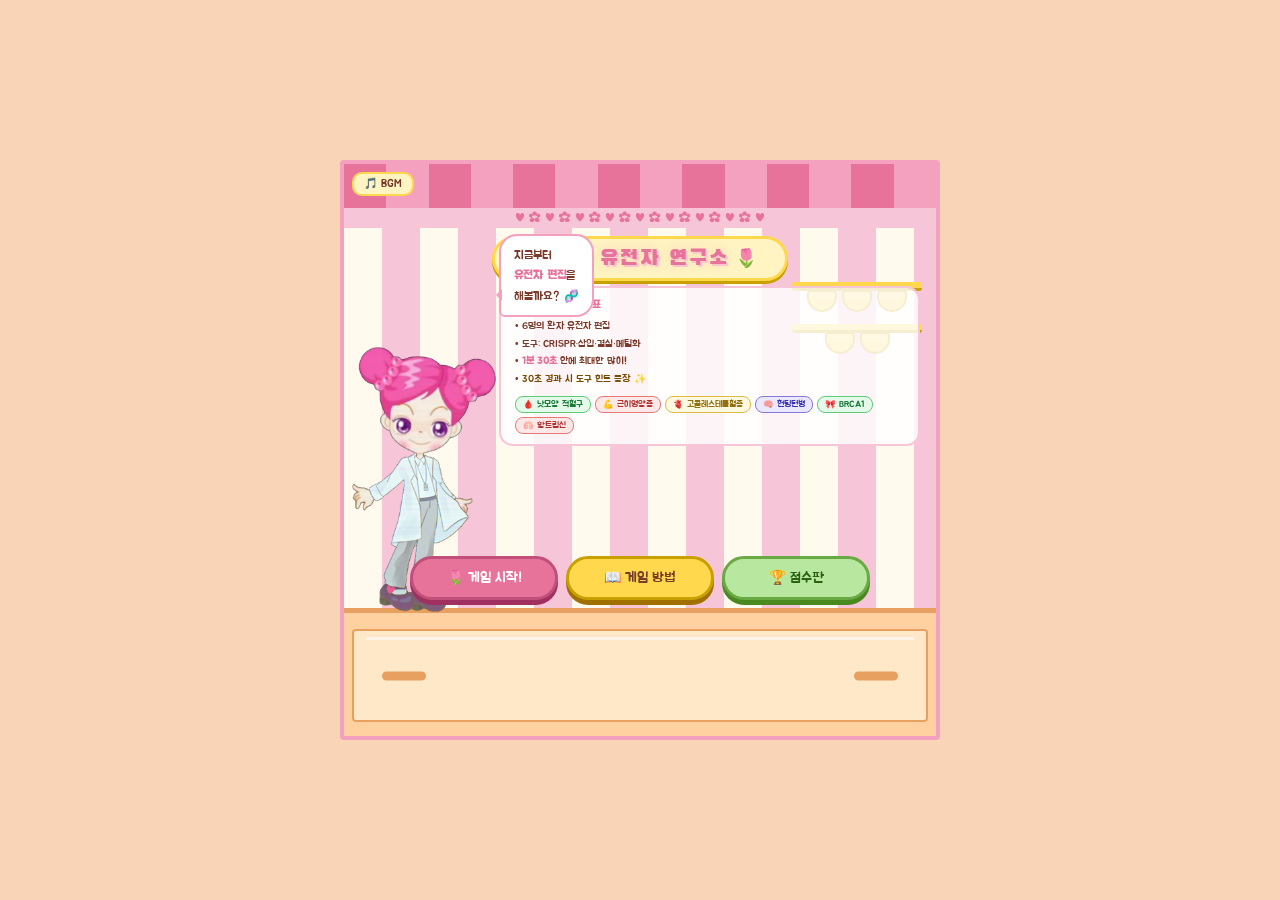
<file: index.html>
<!DOCTYPE html>
<html lang="ko">
<head>
<meta charset="UTF-8">
<meta name="viewport" content="width=device-width, initial-scale=1.0">
<title>슈의 유전자 연구소</title>
<link href="https://fonts.googleapis.com/css2?family=Jua&family=Black+Han+Sans&family=Gaegu:wght@700&display=swap" rel="stylesheet">
<link rel="stylesheet" href="style.css">
</head>
<body>
<div id="app">
<button id="bgmBtn" onclick="toggleBGM()">🎵 BGM</button>

<!-- ══ TITLE ══ -->
<div id="T" class="scr on">
  <div class="stripe"></div>
  <div class="frill">
    <div class="fs"></div><div class="fs"></div><div class="fs"></div><div class="fs"></div>
    <div class="fs"></div><div class="fs"></div><div class="fs"></div><div class="fs"></div>
    <div class="fs"></div><div class="fs"></div><div class="fs"></div><div class="fs"></div>
    <div class="fs"></div><div class="fs"></div>
  </div>
  <div class="hrow">♥ ✿ ♥ ✿ ♥ ✿ ♥ ✿ ♥ ✿ ♥ ✿ ♥ ✿ ♥ ✿ ♥</div>
  <div class="sign">
    <span style="font-size:18px;">🌷</span>
    <span class="sign-txt">슈의 유전자 연구소</span>
    <span style="font-size:18px;">🌷</span>
  </div>
  <div class="shelf">
    <div class="sboard"></div>
    <div class="sitems"><div class="bowl"></div><div class="bowl"></div><div class="bowl"></div></div>
    <div class="sboard"></div>
    <div class="sitems"><div class="bowl"></div><div class="bowl"></div></div>
  </div>
  <div style="position:absolute;bottom:122px;left:6px;z-index:5;width:148px;">
    <img src="[data-uri]" style="width:100%;height:auto;display:block;" alt="슈"/>
  </div>
  <div class="bubble">지금부터<br><b style="color:var(--hot);">유전자 편집</b>을<br>해볼까요? 🧬</div>
  <div style="position:absolute;top:122px;left:155px;right:16px;background:rgba(255,255,255,.82);border:2px solid var(--stripe);border-radius:14px;padding:10px 14px;z-index:5;">
    <div style="font-size:11px;color:var(--hot);font-weight:700;margin-bottom:6px;">🔬 오늘의 연구 목표</div>
    <div style="font-size:10px;color:var(--dk);line-height:1.75;">
      • 6명의 환자 유전자 편집<br>
      • 도구: CRISPR·삽입·결실·메틸화<br>
      • <span style="color:var(--hot);font-weight:700;">1분 30초</span> 안에 최대한 많이!<br>
      • <span style="color:#7a4a00;">30초 경과 시 도구 힌트 등장 ✨</span>
    </div>
    <div style="margin-top:8px;display:flex;gap:4px;flex-wrap:wrap;">
      <span style="background:#e5f9ea;border:1px solid #5dcc77;border-radius:8px;padding:2px 7px;font-size:8.5px;color:#1a7a38;">🩸 낫모양 적혈구</span>
      <span style="background:#fde8e8;border:1px solid #e87777;border-radius:8px;padding:2px 7px;font-size:8.5px;color:#b03030;">💪 근이영양증</span>
      <span style="background:#fdf8e0;border:1px solid #ddbb44;border-radius:8px;padding:2px 7px;font-size:8.5px;color:#907010;">🫀 고콜레스테롤혈증</span>
      <span style="background:#eae8fd;border:1px solid #8877dd;border-radius:8px;padding:2px 7px;font-size:8.5px;color:#3830b0;">🧠 헌팅턴병</span>
      <span style="background:#e5f9ea;border:1px solid #5dcc77;border-radius:8px;padding:2px 7px;font-size:8.5px;color:#1a7a38;">🎀 BRCA1</span>
      <span style="background:#fde8e8;border:1px solid #e87777;border-radius:8px;padding:2px 7px;font-size:8.5px;color:#b03030;">🫁 항트립신</span>
    </div>
  </div>
  <div class="counter"><div class="cf">
    <div style="position:absolute;top:50%;transform:translateY(-50%);left:28px;width:44px;height:9px;background:var(--cob);border-radius:5px;"></div>
    <div style="position:absolute;top:50%;transform:translateY(-50%);right:28px;width:44px;height:9px;background:var(--cob);border-radius:5px;"></div>
  </div></div>
  <div class="tbtns">
    <button class="pbtn" onclick="startGame()">🌷 게임 시작!</button>
    <button class="ybtn" onclick="showHowTo()">📖 게임 방법</button>
    <button class="gbtn" onclick="show('S')">🏆 점수판</button>
  </div>
</div>

<!-- ══ HOW-TO ══ -->
<div id="H" class="scr">
  <div class="stripe"></div>
  <div class="frill-sm">
    <div class="fs"></div><div class="fs"></div><div class="fs"></div><div class="fs"></div>
    <div class="fs"></div><div class="fs"></div><div class="fs"></div><div class="fs"></div>
    <div class="fs"></div><div class="fs"></div><div class="fs"></div><div class="fs"></div>
  </div>
  <div class="hrow-sm" style="top:32px;">♥ ✿ ♥ ✿ ♥ ✿ ♥ ✿ ♥ ✿ ♥</div>
  <div class="panel-sign">🌷 게임 방법 🌷</div>
  <div class="panel" style="font-size:10px;color:var(--dk);line-height:1.7;overflow-y:auto;">

    <div class="step"><div class="sn">1</div><div>의뢰 내용을 읽고 <b>올바른 도구</b>를 선택해요</div></div>
    <div class="step"><div class="sn">2</div><div>DNA 가닥의 염기를 클릭해서 수정해요<br>
      <span style="font-size:9px;color:var(--lt);">✂️ CRISPR: 클릭 시 염기 교체 · ➕ 삽입: + 커서 클릭<br>✂ 결실: 클릭 시 염기 삭제 · 🔵 메틸화: C 클릭→mC</span>
    </div></div>
    <div class="step"><div class="sn">3</div><div>올바르게 수정했으면 <b>제출!</b> 빠를수록 ⭐점수 UP!</div></div>

    <!-- 상보성 염기 -->
    <div style="background:#fff0f5;border:2px solid var(--pink);border-radius:10px;padding:8px 10px;margin:6px 0;">
      <div style="font-weight:700;color:var(--hot);margin-bottom:4px;">🔗 상보성 염기쌍 (꼭 기억!)</div>
      <div style="display:flex;gap:8px;flex-wrap:wrap;font-size:11px;font-weight:700;">
        <span style="background:#e5f9ea;border:2px solid #5dcc77;border-radius:8px;padding:3px 10px;color:#1a7a38;">A ↔ T</span>
        <span style="background:#eae8fd;border:2px solid #8877dd;border-radius:8px;padding:3px 10px;color:#3830b0;">G ↔ C</span>
      </div>
      <div style="font-size:9px;color:var(--md);margin-top:4px;">DNA는 항상 A-T, G-C 쌍으로 결합해요</div>
    </div>

    <!-- DNA→RNA→아미노산 -->
    <div style="background:#f0f8ff;border:2px solid #99ccee;border-radius:10px;padding:8px 10px;margin:6px 0;">
      <div style="font-weight:700;color:#2266aa;margin-bottom:4px;">🧬 DNA → mRNA → 아미노산</div>
      <div style="font-size:9px;line-height:1.8;">
        <b>① DNA 센스가닥</b> (5'→3') — 편집하는 가닥<br>
        <b>② mRNA</b> — DNA에서 A→U, T→A, G→C, C→G<br>
        <b>③ 코돈</b> — mRNA 3개 염기 = 코돈 1개→아미노산 1개
      </div>
      <div style="display:flex;gap:4px;flex-wrap:wrap;margin-top:4px;font-size:9px;">
        <span style="background:#b8f5b0;border:1.5px solid #4aaa44;border-radius:5px;padding:1px 6px;color:#1a7a20;font-weight:700;">AUG = 개시코돈 (Met)</span>
        <span style="background:#ffd5d5;border:1.5px solid #dd6666;border-radius:5px;padding:1px 6px;color:#aa2222;font-weight:700;">UAA·UAG·UGA = 종결코돈</span>
      </div>
    </div>

    <!-- 점수 얻기 -->
    <div style="background:#fff9e0;border:2px solid var(--yellow);border-radius:10px;padding:8px 10px;margin:6px 0;">
      <div style="font-weight:700;color:#a07000;margin-bottom:3px;">⭐ 점수 얻기</div>
      <div style="font-size:9px;color:var(--dk);">정확히 수정하고 제출하면 점수 획득!<br>30초 안에 풀면 힌트 없이 클리어 가능해요 🌷</div>
    </div>

    <div style="text-align:center;margin-top:10px;display:flex;gap:8px;justify-content:center;">
      <button class="pbtn" id="howStartBtn" style="display:none;" onclick="doStartGame()">▶ 게임 시작!</button>
      <button class="pbtn" id="howBackBtn" onclick="show('T')">← 돌아가기</button>
    </div>
  </div>
</div>

<!-- ══ SCOREBOARD ══ -->
<div id="S" class="scr">
  <div class="stripe"></div>
  <div class="frill-sm">
    <div class="fs"></div><div class="fs"></div><div class="fs"></div><div class="fs"></div>
    <div class="fs"></div><div class="fs"></div><div class="fs"></div><div class="fs"></div>
    <div class="fs"></div><div class="fs"></div><div class="fs"></div><div class="fs"></div>
  </div>
  <div class="hrow-sm" style="top:32px;">♥ ✿ ♥ ✿ ♥ ✿ ♥ ✿ ♥ ✿ ♥</div>
  <div class="panel-sign">🏆 점수판 🏆</div>
  <div class="panel">
    <div id="scoreList"></div>
    <div style="text-align:center;margin-top:14px;display:flex;gap:8px;justify-content:center;">
      <button class="pbtn" onclick="show('T')">← 돌아가기</button>
      <button class="ybtn" onclick="clearScores()">🗑 기록 삭제</button>
    </div>
  </div>
</div>

<!-- ══ GAME ══ -->
<div id="G" class="scr">
  <div class="stripe"></div>
  <div class="frill-sm">
    <div class="fs"></div><div class="fs"></div><div class="fs"></div><div class="fs"></div>
    <div class="fs"></div><div class="fs"></div><div class="fs"></div><div class="fs"></div>
    <div class="fs"></div><div class="fs"></div><div class="fs"></div><div class="fs"></div>
  </div>
  <div class="hrow-sm">♥ ✿ ♥ ✿ ♥ ✿ ♥ ✿ ♥ ✿ ♥ ✿ ♥ ✿ ♥ ✿ ♥</div>
  <div class="sign-sm">🌷 슈의 유전자 연구소 🌷</div>
  <div class="g-score">⭐ <span id="sv">0</span>pt &nbsp;<span id="globalTimer" style="font-size:11px;color:var(--hot);">⏱ 1분 30초</span></div>

  <div class="edit-area">
    <div class="card" style="flex-shrink:0;">
      <div class="card-hd">💌 의뢰 내용</div>
      <div id="oTxt" style="color:var(--lt);font-size:10px;">← 환자를 선택해 주세요</div>
    </div>

    <!-- DNA → mRNA → 코돈 3단계 표시 -->
    <div class="card" style="flex-shrink:0;">
      <div style="display:flex;align-items:center;gap:4px;margin-bottom:2px;">
        <span style="font-size:8px;color:#2266aa;font-weight:700;background:#e8f4ff;border-radius:4px;padding:1px 5px;">DNA 5'→3'</span>
        <span style="font-size:7px;color:var(--lt);">클릭해서 편집</span>
      </div>
      <div class="brow" id="dnaRow"></div>
      <div style="display:flex;align-items:center;gap:4px;margin-top:3px;margin-bottom:2px;">
        <span style="font-size:8px;color:#aa4400;font-weight:700;background:#fff0e0;border-radius:4px;padding:1px 5px;">mRNA</span>
        <span style="font-size:7px;color:var(--lt);">A→U, T→A, G→C, C→G</span>
      </div>
      <div class="brow" id="rnaRow"></div>
      <div style="display:flex;align-items:center;gap:4px;margin-top:3px;margin-bottom:2px;">
        <span style="font-size:8px;color:#333388;font-weight:700;background:#eeeeff;border-radius:4px;padding:1px 5px;">코돈 → 아미노산</span>
      </div>
      <div class="brow" id="codonRow" style="flex-wrap:wrap;gap:4px;"></div>
    </div>

    <div class="trow">
      <div class="tpill on" onclick="sTool('crispr')" id="tc">✂️ CRISPR</div>
      <div class="tpill" onclick="sTool('insert')" id="ti">➕ 삽입</div>
      <div class="tpill" onclick="sTool('delete')" id="td">✂ 결실</div>
      <div class="tpill" onclick="sTool('methyl')" id="tm">🔵 메틸화</div>
      <span class="ilbl">삽입 염기:</span>
      <div class="ib on" onclick="sIns('A')" id="ia" style="background:#e5f9ea;border-color:#5dcc77;color:#1a7a38;">A</div>
      <div class="ib" onclick="sIns('T')" id="it" style="background:#fde8e8;border-color:#e87777;color:#b03030;">T</div>
      <div class="ib" onclick="sIns('G')" id="ig" style="background:#eae8fd;border-color:#8877dd;color:#3830b0;">G</div>
      <div class="ib" onclick="sIns('C')" id="ic" style="background:#fdf8e0;border-color:#ddbb44;color:#907010;">C</div>
    </div>
    <div class="sci-card">
      <div class="sci-hd" id="sHd">🔬 과학 개념</div>
      <div id="sTxt" style="color:var(--lt);">환자를 선택하면 설명이 나와요!</div>
    </div>
  </div>

  <div class="g-ctop"></div>
  <div class="g-cnt"><div class="g-cf">
    <div style="flex-shrink:0;width:52px;height:80px;display:flex;align-items:flex-end;">
      <img src="[data-uri]" style="width:52px;height:auto;display:block;" alt="슈"/>
    </div>
    <div class="pats-row" id="pRow" style="flex:1;"></div>
    <div style="flex-shrink:0;display:flex;flex-direction:column;gap:5px;align-items:stretch;">
      <button class="pbtn sm" onclick="submit()" style="white-space:nowrap;">🌷 제출!</button>
      <button onclick="resetEdit()" style="background:#ffe8f3;border:2px solid var(--pink);border-radius:12px;color:var(--hot);font-family:'Jua',sans-serif;font-size:11px;padding:6px 10px;cursor:pointer;white-space:nowrap;box-shadow:0 3px 0 #e8a0bf;">🔄 초기화</button>
    </div>
  </div></div>
</div>

<!-- ══ POPUP ══ -->
<div id="pop">
  <div class="pbox" style="max-width:320px;">
    <div class="pt" id="pT"></div>
    <div class="pb" id="pB"></div>
    <div id="popRank" style="display:none;text-align:left;margin-bottom:10px;"></div>
    <div style="display:flex;gap:8px;justify-content:center;flex-wrap:wrap;">
      <button class="pbtn sm" id="popC" style="display:none;" onclick="closePop()">확인</button>
      <button class="pbtn sm" id="popNext" style="display:none;background:#a0d080;border-color:#6aaa44;box-shadow:0 4px 0 #4a8820;" onclick="popNext()">다음 환자 →</button>
      <button class="ybtn" id="popH" style="display:none;" onclick="goTitle()">🏠 타이틀로</button>
    </div>
  </div>
</div>

<!-- 닉네임 팝업 -->
<div id="nickPop" style="display:none;position:absolute;inset:0;background:rgba(244,160,191,.6);align-items:center;justify-content:center;z-index:60;">
  <div class="pbox">
    <div class="pt">🌷 연구원 이름</div>
    <div class="pb" style="margin-bottom:10px;">닉네임을 입력해 주세요!<br><span style="font-size:10px;color:var(--lt);">랭킹에 표시됩니다</span></div>
    <input id="nickInput" type="text" maxlength="10" placeholder="ex) 슈박사"
      style="width:100%;padding:8px 12px;border:2.5px solid var(--pink);border-radius:12px;font-family:'Jua',sans-serif;font-size:15px;color:var(--dk);background:white;margin-bottom:12px;outline:none;text-align:center;">
    <div style="display:flex;gap:8px;justify-content:center;">
      <button class="pbtn sm" onclick="confirmNick()">✅ 시작!</button>
    </div>
  </div>
</div>

</div><!-- #app -->
<script src="game.js"></script>
<script>
// 게임방법 버튼 (타이틀에서 클릭 시)
function showHowTo(){
  show('H');
  document.getElementById('howStartBtn').style.display='none';
  document.getElementById('howBackBtn').style.display='inline-block';
  window._pendingStart=false;
}
</script>
</body>
</html>
</file>
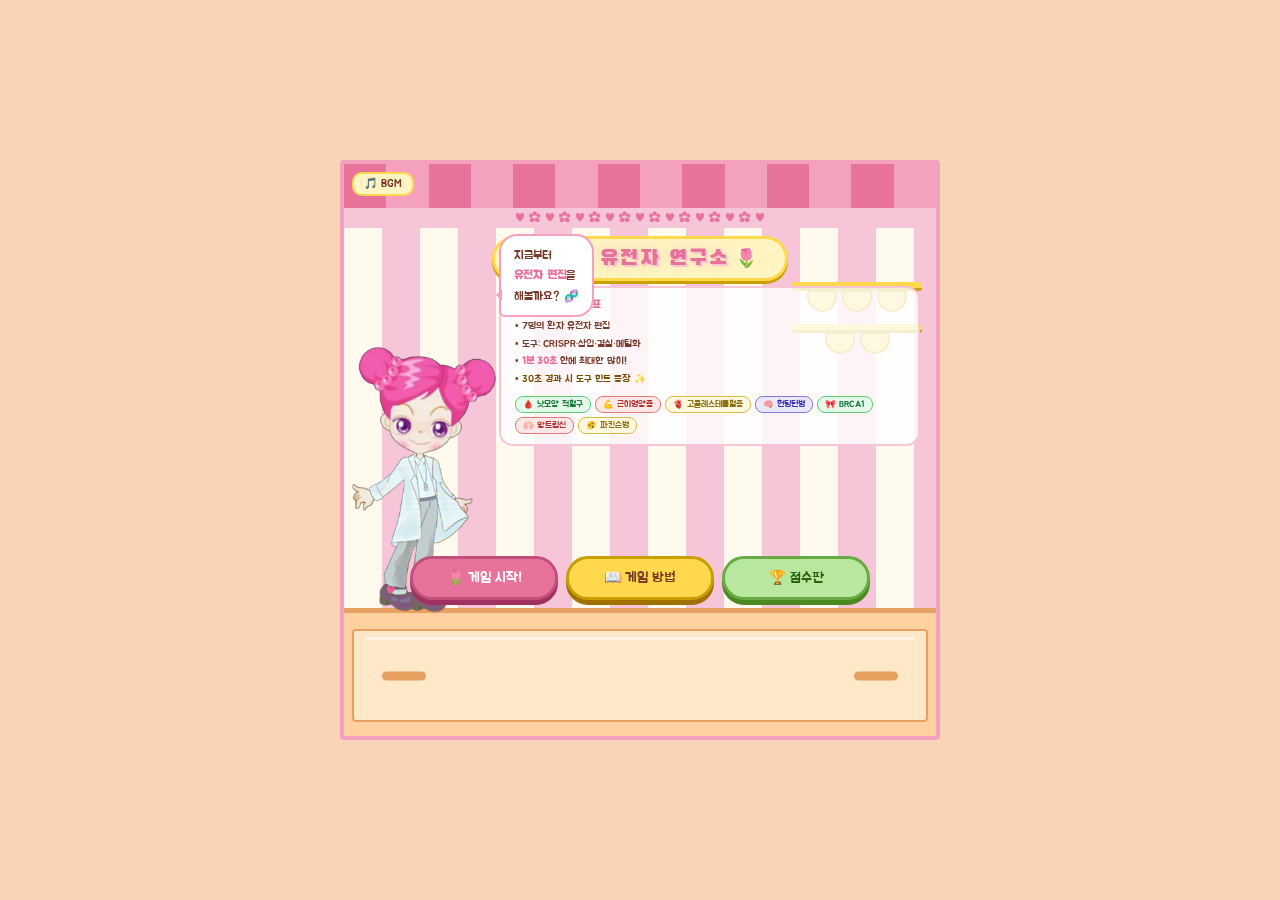
<file: index (4).html>
<!DOCTYPE html>
<html lang="ko">
<head>
<meta charset="UTF-8">
<meta name="viewport" content="width=device-width, initial-scale=1.0">
<title>슈의 유전자 연구소</title>
<link href="https://fonts.googleapis.com/css2?family=Jua&family=Black+Han+Sans&family=Gaegu:wght@700&display=swap" rel="stylesheet">
<link rel="stylesheet" href="style.css">
</head>
<body>
<div id="app">

<button id="bgmBtn" onclick="toggleBGM()">🎵 BGM</button>

<!-- ══ TITLE ══ -->
<div id="T" class="scr on">
  <div class="stripe"></div>
  <div class="frill">
    <div class="fs"></div><div class="fs"></div><div class="fs"></div><div class="fs"></div>
    <div class="fs"></div><div class="fs"></div><div class="fs"></div><div class="fs"></div>
    <div class="fs"></div><div class="fs"></div><div class="fs"></div><div class="fs"></div>
    <div class="fs"></div><div class="fs"></div>
  </div>
  <div class="hrow">♥ ✿ ♥ ✿ ♥ ✿ ♥ ✿ ♥ ✿ ♥ ✿ ♥ ✿ ♥ ✿ ♥</div>
  <div class="sign">
    <span style="font-size:18px;">🌷</span>
    <span class="sign-txt">슈의 유전자 연구소</span>
    <span style="font-size:18px;">🌷</span>
  </div>
  <div class="shelf">
    <div class="sboard"></div>
    <div class="sitems"><div class="bowl"></div><div class="bowl"></div><div class="bowl"></div></div>
    <div class="sboard"></div>
    <div class="sitems"><div class="bowl"></div><div class="bowl"></div></div>
  </div>
  <div style="position:absolute;bottom:122px;left:6px;z-index:5;width:148px;">
    <img src="[data-uri]" style="width:100%;height:auto;display:block;" alt="슈"/>
  </div>
  <div class="bubble">지금부터<br><b style="color:var(--hot);">유전자 편집</b>을<br>해볼까요? 🧬</div>
  <div style="position:absolute;top:122px;left:155px;right:16px;background:rgba(255,255,255,.82);border:2px solid var(--stripe);border-radius:14px;padding:10px 14px;z-index:5;">
    <div style="font-size:11px;color:var(--hot);font-weight:700;margin-bottom:6px;">🔬 오늘의 연구 목표</div>
    <div style="font-size:10px;color:var(--dk);line-height:1.75;">
      • 7명의 환자 유전자 편집<br>
      • 도구: CRISPR·삽입·결실·메틸화<br>
      • <span style="color:var(--hot);font-weight:700;">1분 30초</span> 안에 최대한 많이!<br>
      • <span style="color:#7a4a00;">30초 경과 시 도구 힌트 등장 ✨</span>
    </div>
    <div style="margin-top:8px;display:flex;gap:4px;flex-wrap:wrap;">
      <span style="background:#e5f9ea;border:1px solid #5dcc77;border-radius:8px;padding:2px 7px;font-size:8.5px;color:#1a7a38;">🩸 낫모양 적혈구</span>
      <span style="background:#fde8e8;border:1px solid #e87777;border-radius:8px;padding:2px 7px;font-size:8.5px;color:#b03030;">💪 근이영양증</span>
      <span style="background:#fdf8e0;border:1px solid #ddbb44;border-radius:8px;padding:2px 7px;font-size:8.5px;color:#907010;">🫀 고콜레스테롤혈증</span>
      <span style="background:#eae8fd;border:1px solid #8877dd;border-radius:8px;padding:2px 7px;font-size:8.5px;color:#3830b0;">🧠 헌팅턴병</span>
      <span style="background:#e5f9ea;border:1px solid #5dcc77;border-radius:8px;padding:2px 7px;font-size:8.5px;color:#1a7a38;">🎀 BRCA1</span>
      <span style="background:#fde8e8;border:1px solid #e87777;border-radius:8px;padding:2px 7px;font-size:8.5px;color:#b03030;">🫁 항트립신</span>
      <span style="background:#fdf8e0;border:1px solid #ddbb44;border-radius:8px;padding:2px 7px;font-size:8.5px;color:#907010;">🫨 파킨슨병</span>
    </div>
  </div>
  <div class="counter">
    <div class="cf">
      <div style="position:absolute;top:50%;transform:translateY(-50%);left:28px;width:44px;height:9px;background:var(--cob);border-radius:5px;"></div>
      <div style="position:absolute;top:50%;transform:translateY(-50%);right:28px;width:44px;height:9px;background:var(--cob);border-radius:5px;"></div>
    </div>
  </div>
  <div class="tbtns">
    <button class="pbtn" onclick="startGame()">🌷 게임 시작!</button>
    <button class="ybtn" onclick="show('H')">📖 게임 방법</button>
    <button class="gbtn" onclick="show('S')">🏆 점수판</button>
  </div>
</div>

<!-- ══ HOW-TO ══ -->
<div id="H" class="scr">
  <div class="stripe"></div>
  <div class="frill-sm">
    <div class="fs"></div><div class="fs"></div><div class="fs"></div><div class="fs"></div>
    <div class="fs"></div><div class="fs"></div><div class="fs"></div><div class="fs"></div>
    <div class="fs"></div><div class="fs"></div><div class="fs"></div><div class="fs"></div>
  </div>
  <div class="hrow-sm" style="top:32px;">♥ ✿ ♥ ✿ ♥ ✿ ♥ ✿ ♥ ✿ ♥</div>
  <div class="panel-sign">🌷 게임 방법 🌷</div>
  <div class="panel">
    <div class="step"><div class="sn">1</div><div>환자 카드 의뢰 내용을 읽어요!</div></div>
    <div class="step"><div class="sn">2</div><div>올바른 <b>도구</b>를 선택해요<br><span style="font-size:10px;color:var(--lt);">✂️ CRISPR·Cas9 / ➕ 삽입 / ✂ 결실 / 🔵 메틸화</span></div></div>
    <div class="step"><div class="sn">3</div><div>염기를 클릭해서 수정해요<br>
      <span style="font-size:10px;color:var(--lt);">• CRISPR: 클릭하면 염기 교체<br>
      • 삽입: <b>+</b> 커서 클릭 → 선택한 위치 앞에 삽입<br>
      • 결실: 클릭하면 해당 염기 삭제<br>
      • 메틸화: C 클릭 → mC로 변경</span></div></div>
    <div class="step"><div class="sn">4</div><div>올바르게 수정했으면 <b>제출!</b> 빠를수록 보너스 점수!</div></div>
    <div class="step"><div class="sn">💡</div><div>염기는 3개씩 코돈 단위로 표시돼요<br>상보결합 <b>A↔T, G↔C</b> / 코돈 3개 = 아미노산 1개<br>30초 헤매면 올바른 <b>도구 힌트</b>가 반짝!</div></div>
    <div style="text-align:center;margin-top:14px;">
      <button class="pbtn" onclick="show('T')">← 돌아가기</button>
    </div>
  </div>
</div>

<!-- ══ SCOREBOARD ══ -->
<div id="S" class="scr">
  <div class="stripe"></div>
  <div class="frill-sm">
    <div class="fs"></div><div class="fs"></div><div class="fs"></div><div class="fs"></div>
    <div class="fs"></div><div class="fs"></div><div class="fs"></div><div class="fs"></div>
    <div class="fs"></div><div class="fs"></div><div class="fs"></div><div class="fs"></div>
  </div>
  <div class="hrow-sm" style="top:32px;">♥ ✿ ♥ ✿ ♥ ✿ ♥ ✿ ♥ ✿ ♥</div>
  <div class="panel-sign">🏆 점수판 🏆</div>
  <div class="panel">
    <div id="scoreList"></div>
    <div style="text-align:center;margin-top:14px;display:flex;gap:8px;justify-content:center;">
      <button class="pbtn" onclick="show('T')">← 돌아가기</button>
      <button class="ybtn" onclick="clearScores()">🗑 기록 삭제</button>
    </div>
  </div>
</div>

<!-- ══ GAME ══ -->
<div id="G" class="scr">
  <div class="stripe"></div>
  <div class="frill-sm">
    <div class="fs"></div><div class="fs"></div><div class="fs"></div><div class="fs"></div>
    <div class="fs"></div><div class="fs"></div><div class="fs"></div><div class="fs"></div>
    <div class="fs"></div><div class="fs"></div><div class="fs"></div><div class="fs"></div>
  </div>
  <div class="hrow-sm">♥ ✿ ♥ ✿ ♥ ✿ ♥ ✿ ♥ ✿ ♥ ✿ ♥ ✿ ♥ ✿ ♥</div>
  <div class="sign-sm">🌷 슈의 유전자 연구소 🌷</div>
  <div class="g-score">⭐ <span id="sv">0</span>pt &nbsp;<span id="globalTimer" style="font-size:11px;color:var(--hot);">⏱ 1분 30초</span></div>

  <div class="edit-area">
    <div class="card" style="flex-shrink:0;">
      <div class="card-hd">💌 의뢰 내용</div>
      <div id="oTxt" style="color:var(--lt);font-size:10px;">← 환자를 선택해 주세요</div>
    </div>
    <div class="card" style="flex-shrink:0;">
      <div class="seq-lbl">5'→3' 센스 가닥 (3개씩 코돈 단위 · 클릭해서 편집!)</div>
      <div class="brow" id="sRow"></div>
      <div class="seq-lbl">3'→5' 안티센스 가닥</div>
      <div class="brow" id="aRow"></div>
      <div class="codon-lbl" id="cRow"></div>
    </div>
    <div class="trow">
      <div class="tpill on" onclick="sTool('crispr')" id="tc">✂️ CRISPR</div>
      <div class="tpill" onclick="sTool('insert')" id="ti">➕ 삽입</div>
      <div class="tpill" onclick="sTool('delete')" id="td">✂ 결실</div>
      <div class="tpill" onclick="sTool('methyl')" id="tm">🔵 메틸화</div>
      <span class="ilbl">삽입 염기:</span>
      <div class="ib on" onclick="sIns('A')" id="ia" style="background:#e5f9ea;border-color:#5dcc77;color:#1a7a38;">A</div>
      <div class="ib" onclick="sIns('T')" id="it" style="background:#fde8e8;border-color:#e87777;color:#b03030;">T</div>
      <div class="ib" onclick="sIns('G')" id="ig" style="background:#eae8fd;border-color:#8877dd;color:#3830b0;">G</div>
      <div class="ib" onclick="sIns('C')" id="ic" style="background:#fdf8e0;border-color:#ddbb44;color:#907010;">C</div>
    </div>
    <div class="sci-card">
      <div class="sci-hd" id="sHd">🔬 과학 개념</div>
      <div id="sTxt" style="color:var(--lt);">환자를 선택하면 설명이 나와요!</div>
    </div>
  </div>

  <div class="g-ctop"></div>
  <div class="g-cnt">
    <div class="g-cf">
      <div style="flex-shrink:0;width:52px;height:80px;display:flex;align-items:flex-end;">
        <img src="[data-uri]" style="width:52px;height:auto;display:block;" alt="슈"/>
      </div>
      <div class="pats-row" id="pRow" style="flex:1;"></div>
      <div style="flex-shrink:0;display:flex;flex-direction:column;gap:5px;align-items:stretch;">
        <button class="pbtn sm" onclick="submit()" style="white-space:nowrap;">🌷 제출!</button>
        <button onclick="resetEdit()" style="background:#ffe8f3;border:2px solid var(--pink);border-radius:12px;color:var(--hot);font-family:'Jua',sans-serif;font-size:11px;padding:6px 10px;cursor:pointer;white-space:nowrap;box-shadow:0 3px 0 #e8a0bf;">🔄 초기화</button>
      </div>
    </div>
  </div>
</div>

<!-- ══ POPUP ══ -->
<div id="pop">
  <div class="pbox">
    <div class="pt" id="pT"></div>
    <div class="pb" id="pB"></div>
    <div style="display:flex;gap:8px;justify-content:center;flex-wrap:wrap;">
      <button class="pbtn sm" id="popC" onclick="closePop()">확인</button>
      <button class="pbtn sm" id="popNext" style="display:none;background:#a0d080;border-color:#6aaa44;box-shadow:0 4px 0 #4a8820;" onclick="popNext()">다음 환자 →</button>
      <button class="ybtn" id="popH" style="display:none;" onclick="goTitle()">🏠 타이틀로</button>
    </div>
  </div>
</div>

<!-- 닉네임 팝업 -->
<div id="nickPop" style="display:none;position:absolute;inset:0;background:rgba(244,160,191,.6);align-items:center;justify-content:center;z-index:60;">
  <div class="pbox">
    <div class="pt">🌷 연구원 이름</div>
    <div class="pb" style="margin-bottom:10px;">닉네임을 입력해 주세요!<br><span style="font-size:10px;color:var(--lt);">랭킹에 표시됩니다</span></div>
    <input id="nickInput" type="text" maxlength="10" placeholder="ex) 슈박사"
      style="width:100%;padding:8px 12px;border:2.5px solid var(--pink);border-radius:12px;font-family:'Jua',sans-serif;font-size:15px;color:var(--dk);background:white;margin-bottom:12px;outline:none;text-align:center;">
    <div style="display:flex;gap:8px;justify-content:center;">
      <button class="pbtn sm" onclick="confirmNick()">✅ 시작!</button>
    </div>
  </div>
</div>

</div><!-- #app -->
<script src="game.js"></script>
</body>
</html>
</file>
<file: style.css>
*{box-sizing:border-box;margin:0;padding:0;}
html,body{width:100%;height:100%;background:#f9d4b7;display:flex;align-items:center;justify-content:center;}
:root{
  --cream:#fff9ee;--stripe:#f7c5d8;--pink:#f4a0bf;--hot:#e8739a;
  --yellow:#ffd84d;--paley:#fff4c2;
  --dk:#7a3a2a;--md:#c06070;--lt:#e8a0b0;
  --counter:#ffd0a0;--cob:#e8a060;
}
#app{
  width:600px;height:580px;position:relative;overflow:hidden;
  font-family:'Jua',sans-serif;background:var(--cream);
  border:4px solid var(--pink);border-radius:4px;
}
.scr{display:none;position:absolute;inset:0;}.scr.on{display:block;}
.stripe{position:absolute;inset:0;background:repeating-linear-gradient(90deg,var(--cream) 0,var(--cream) 38px,var(--stripe) 38px,var(--stripe) 76px);}

/* 프릴 */
.frill{position:absolute;top:0;left:0;right:0;height:46px;z-index:4;display:flex;}
.frill::after{content:'';position:absolute;bottom:-13px;left:0;right:0;height:13px;
  background:radial-gradient(ellipse 10px 13px at 50% 0%,transparent 12px,var(--cream) 13px) repeat-x;
  background-size:19px 13px;}
.fs{flex:1;background:var(--hot);}.fs:nth-child(even){background:var(--pink);}
.frill-sm{position:absolute;top:0;left:0;right:0;height:34px;z-index:4;display:flex;}
.frill-sm::after{content:'';position:absolute;bottom:-11px;left:0;right:0;height:11px;
  background:radial-gradient(ellipse 10px 11px at 50% 0%,transparent 10px,var(--cream) 11px) repeat-x;
  background-size:18px 11px;}

/* 하트줄 */
.hrow{position:absolute;top:44px;left:0;right:0;height:20px;z-index:4;
  background:var(--stripe);display:flex;align-items:center;justify-content:center;
  gap:8px;font-size:12px;color:var(--hot);}
.hrow-sm{position:absolute;top:32px;left:0;right:0;height:16px;z-index:4;
  background:var(--stripe);display:flex;align-items:center;justify-content:center;
  gap:8px;font-size:10px;color:var(--hot);}

/* 간판 */
.sign{position:absolute;top:72px;left:50%;transform:translateX(-50%);z-index:6;
  background:var(--paley);border:3px solid var(--yellow);border-radius:24px;
  padding:6px 28px 5px;box-shadow:0 3px 0 #c8a000;
  display:flex;align-items:center;gap:6px;white-space:nowrap;}
.sign-txt{font-family:'Black Han Sans',sans-serif;font-size:22px;color:var(--hot);letter-spacing:2px;text-shadow:2px 2px 0 #f9c6d0,0 0 12px rgba(232,115,154,.25);}
.sign-sm{position:absolute;top:7px;left:50%;transform:translateX(-50%);
  background:var(--paley);border:2.5px solid var(--yellow);border-radius:16px;
  padding:3px 18px;font-family:'Black Han Sans',sans-serif;font-size:15px;
  color:var(--hot);white-space:nowrap;box-shadow:0 2px 0 #c8a000;z-index:5;letter-spacing:1px;}

/* 카운터 */
.counter{position:absolute;bottom:0;left:0;right:0;height:128px;z-index:3;
  background:var(--counter);border-top:5px solid var(--cob);}
.cf{position:absolute;top:16px;left:8px;right:8px;bottom:14px;
  background:#ffe8c8;border:2px solid var(--cob);border-radius:4px;}
.cf::before{content:'';position:absolute;top:6px;left:12px;right:12px;height:3px;
  background:rgba(255,255,255,.6);border-radius:2px;}

/* 버튼 */
.pbtn{background:var(--hot);border:3px solid #c0507a;border-radius:22px;color:white;
  font-family:'Jua',sans-serif;font-size:14px;padding:10px 0;cursor:pointer;
  box-shadow:0 5px 0 #a03060;transition:all .1s;width:148px;text-align:center;}
.pbtn:hover{filter:brightness(1.06);transform:translateY(-2px);}
.pbtn:active{transform:translateY(4px);box-shadow:0 1px 0 #a03060;}
.pbtn.sm{font-size:12px;padding:8px 0;width:140px;}
.ybtn{background:var(--yellow);border:3px solid #c8a000;border-radius:22px;
  color:var(--dk);font-family:'Jua',sans-serif;font-size:14px;padding:10px 0;
  cursor:pointer;box-shadow:0 5px 0 #a07000;transition:all .1s;width:148px;text-align:center;}
.ybtn:hover{filter:brightness(1.05);transform:translateY(-1px);}
.ybtn:active{transform:translateY(3px);box-shadow:0 1px 0 #a07000;}
.gbtn{background:#b8e8a0;border:3px solid #6aaa44;border-radius:22px;
  color:#2a6010;font-family:'Jua',sans-serif;font-size:14px;padding:10px 0;
  cursor:pointer;box-shadow:0 5px 0 #4a8820;transition:all .1s;width:148px;text-align:center;}
.gbtn:hover{filter:brightness(1.05);transform:translateY(-1px);}

/* BGM 버튼 */
#bgmBtn{position:absolute;top:8px;left:8px;z-index:100;
  background:var(--paley);border:2px solid var(--yellow);border-radius:10px;
  padding:3px 10px;font-size:11px;color:var(--dk);cursor:pointer;
  font-family:'Jua',sans-serif;}

/* 말풍선 */
.bubble{position:absolute;top:70px;left:155px;background:white;
  border:2.5px solid var(--pink);border-radius:18px 18px 18px 6px;
  padding:9px 13px;font-size:12px;color:var(--dk);line-height:1.7;z-index:6;max-width:200px;}
.bubble::before{content:'';position:absolute;left:-11px;bottom:14px;
  border:6px solid transparent;border-right-color:var(--pink);}

/* 타이틀 버튼 - 가로 일렬 */
.tbtns{position:absolute;bottom:136px;left:50%;transform:translateX(-50%);
  display:flex;flex-direction:row;gap:8px;align-items:center;z-index:6;white-space:nowrap;}

/* 선반 */
.shelf{position:absolute;right:14px;top:118px;width:130px;z-index:4;}
.sboard{height:9px;background:var(--yellow);border-radius:3px;border-bottom:3px solid #c8a000;margin-bottom:3px;}
.sitems{display:flex;justify-content:center;gap:5px;margin-bottom:12px;}
.bowl{width:30px;height:18px;background:var(--yellow);border-radius:0 0 15px 15px;border:2px solid #c8a000;position:relative;}
.bowl::before{content:'';position:absolute;top:-6px;left:-2px;right:-2px;height:7px;background:#ffe066;border-radius:4px 4px 0 0;border:2px solid #c8a000;border-bottom:none;}

/* 패널 */
.panel{position:absolute;top:100px;left:18px;right:18px;bottom:18px;
  background:rgba(255,255,255,.92);border:3px solid var(--pink);
  border-radius:18px;padding:16px 20px;overflow-y:auto;}
.panel-sign{position:absolute;top:62px;left:50%;transform:translateX(-50%);
  background:var(--paley);border:2.5px solid var(--yellow);border-radius:16px;
  padding:4px 22px;font-family:'Black Han Sans',sans-serif;font-size:18px;
  color:var(--hot);white-space:nowrap;box-shadow:0 2px 0 #c8a000;z-index:5;letter-spacing:1px;}

/* 점수행 */
.score-row{display:flex;align-items:center;gap:10px;padding:7px 10px;
  border-radius:10px;margin-bottom:5px;font-size:12px;color:var(--dk);
  border:1.5px solid var(--stripe);}
.score-row.r1{background:var(--paley);border-color:var(--yellow);}
.score-row.r2{background:#f0f8ff;border-color:#99ccee;}
.score-row.r3{background:#fff0e8;border-color:#e8b088;}

/* how-to step */
.step{display:flex;gap:10px;align-items:flex-start;margin-bottom:10px;font-size:12px;color:var(--dk);line-height:1.7;}
.sn{background:var(--hot);color:white;border-radius:50%;width:22px;height:22px;
  display:flex;align-items:center;justify-content:center;font-size:11px;font-weight:700;flex-shrink:0;}

/* 게임 스코어 */
.g-score{position:absolute;top:10px;right:10px;background:white;
  border:2.5px solid var(--pink);border-radius:12px;padding:3px 12px;
  font-size:12px;color:var(--hot);font-weight:700;z-index:5;}

/* 편집 영역 */
.edit-area{position:absolute;top:50px;left:0;right:0;bottom:128px;
  padding:5px 10px;display:flex;flex-direction:column;gap:4px;overflow:hidden;z-index:3;}
.card{background:rgba(255,255,255,.87);border:2.5px solid var(--stripe);border-radius:14px;padding:7px 11px;}
.card-hd{font-size:11px;color:var(--hot);font-weight:700;margin-bottom:3px;}
.seq-lbl{font-size:8px;color:var(--lt);margin-bottom:3px;}

/* 코돈 그룹 레이아웃 - 3개씩 묶기 */
.codon-group{display:flex;gap:2px;align-items:center;position:relative;}
.codon-group::after{
  content:'';
  position:absolute;
  bottom:-4px;left:0;right:0;height:1.5px;
  background:rgba(200,160,0,0.25);
  border-radius:1px;
}
.brow{display:flex;flex-wrap:wrap;gap:4px;margin-bottom:3px;}

/* 염기 */
.base{width:22px;height:22px;display:flex;align-items:center;justify-content:center;
  font-size:10px;font-weight:700;border-radius:6px;border:2px solid;
  cursor:pointer;transition:transform .1s;user-select:none;}
.base:hover{transform:scale(1.2);z-index:9;}
.base.A{background:#e5f9ea;border-color:#5dcc77;color:#1a7a38;}
.base.T{background:#fde8e8;border-color:#e87777;color:#b03030;}
.base.G{background:#eae8fd;border-color:#8877dd;color:#3830b0;}
.base.C{background:#fdf8e0;border-color:#ddbb44;color:#907010;}
.base.mC{background:#e8eeff;border-color:#7799dd;color:#3355aa;font-size:8px;}
.base.st{cursor:default;opacity:.65;}.base.st:hover{transform:none;}

/* 삽입 커서 - 삽입 모드일 때 hover 표시 */
.insert-cursor{
  width:6px;height:22px;border-radius:3px;background:rgba(232,115,154,0.25);
  border:1.5px dashed var(--hot);display:flex;align-items:center;justify-content:center;
  font-size:7px;color:var(--hot);cursor:pointer;flex-shrink:0;transition:all .1s;
}
.insert-cursor:hover{background:rgba(232,115,154,0.5);transform:scaleX(1.5);}

.codon-lbl{font-size:7.5px;color:var(--lt);margin-top:2px;}

/* 도구 */
.trow{display:flex;gap:4px;flex-wrap:wrap;align-items:center;flex-shrink:0;}
.tpill{background:white;border:2px solid var(--stripe);border-radius:12px;padding:3px 9px;
  font-size:9px;color:var(--md);cursor:pointer;transition:all .1s;font-family:'Jua',sans-serif;}
.tpill:hover,.tpill.on{background:var(--paley);border-color:var(--yellow);color:var(--dk);font-weight:700;}
.ilbl{font-size:8px;color:var(--lt);margin-left:3px;}
.ib{width:20px;height:20px;border-radius:5px;border:2px solid #ddd;
  display:flex;align-items:center;justify-content:center;
  font-size:9px;font-weight:700;cursor:pointer;font-family:'Jua',sans-serif;}
.ib.on{border-width:2.5px!important;}

/* 과학 설명 */
.sci-card{background:rgba(255,255,255,.87);border:2.5px solid var(--stripe);
  border-radius:14px;padding:7px 11px;flex:1;overflow-y:auto;min-height:0;
  font-size:9px;color:var(--dk);line-height:1.75;}
.sci-hd{font-size:10px;color:var(--hot);font-weight:700;margin-bottom:2px;}

/* 게임 카운터 */
.g-ctop{position:absolute;bottom:114px;left:0;right:0;height:14px;
  background:var(--stripe);border-top:3px solid var(--pink);border-bottom:3px solid var(--pink);z-index:2;}
.g-cnt{position:absolute;bottom:0;left:0;right:0;height:122px;z-index:3;
  background:var(--counter);border-top:5px solid var(--cob);}
.g-cf{position:absolute;top:10px;left:8px;right:8px;bottom:10px;
  background:#ffe8c8;border:2px solid var(--cob);border-radius:6px;
  display:flex;align-items:center;gap:8px;padding:0 10px;overflow:hidden;}

/* 환자 카드 */
.pats-row{display:flex;gap:6px;flex:1;align-items:center;min-width:0;}
.pcard{flex:1;min-width:0;background:rgba(255,255,255,.85);border:2px solid var(--stripe);
  border-radius:10px;padding:5px 8px;cursor:pointer;transition:all .12s;}
.pcard:hover,.pcard.sel{border-color:var(--hot);background:white;
  box-shadow:0 3px 10px rgba(232,115,154,.2);}
.pcard.done{opacity:.4;pointer-events:none;}.pcard.fail{opacity:.35;pointer-events:none;}
.pn{font-size:10px;color:var(--hot);font-weight:700;white-space:nowrap;overflow:hidden;text-overflow:ellipsis;}
.pd{font-size:8px;color:var(--md);margin-top:1px;white-space:nowrap;overflow:hidden;text-overflow:ellipsis;}
.tbar{height:3px;background:var(--stripe);border-radius:2px;margin-top:4px;overflow:hidden;}
.tfill{height:100%;border-radius:2px;transition:width .8s linear;}

/* 힌트 - 도구 pill만 반짝 (위치 힌트 없음) */
@keyframes hintPill{0%,100%{box-shadow:0 0 0 2px var(--yellow);background:var(--paley);}50%{box-shadow:0 0 8px 3px #ffd84d;background:#ffe88a;}}

/* 팝업 */
#pop{display:none;position:absolute;inset:0;background:rgba(244,160,191,.5);
  align-items:center;justify-content:center;z-index:50;}
#pop.on{display:flex;}
.pbox{background:var(--cream);border:4px solid var(--pink);border-radius:22px;
  padding:22px 28px;text-align:center;max-width:300px;box-shadow:0 6px 0 var(--pink);}
.pt{font-size:20px;color:var(--hot);font-weight:700;margin-bottom:8px;}
.pb{font-size:11.5px;color:var(--dk);line-height:1.8;margin-bottom:14px;white-space:pre-wrap;}

/* mRNA 염기 - DNA보다 약간 작고 반투명 */
.base.rna{font-style:italic;}

/* 코돈 행 */
#codonRow{display:flex;flex-wrap:wrap;gap:5px;align-items:flex-end;}

/* 게임방법 패널 스크롤 */
#H .panel{padding:12px 16px;}
</file>
